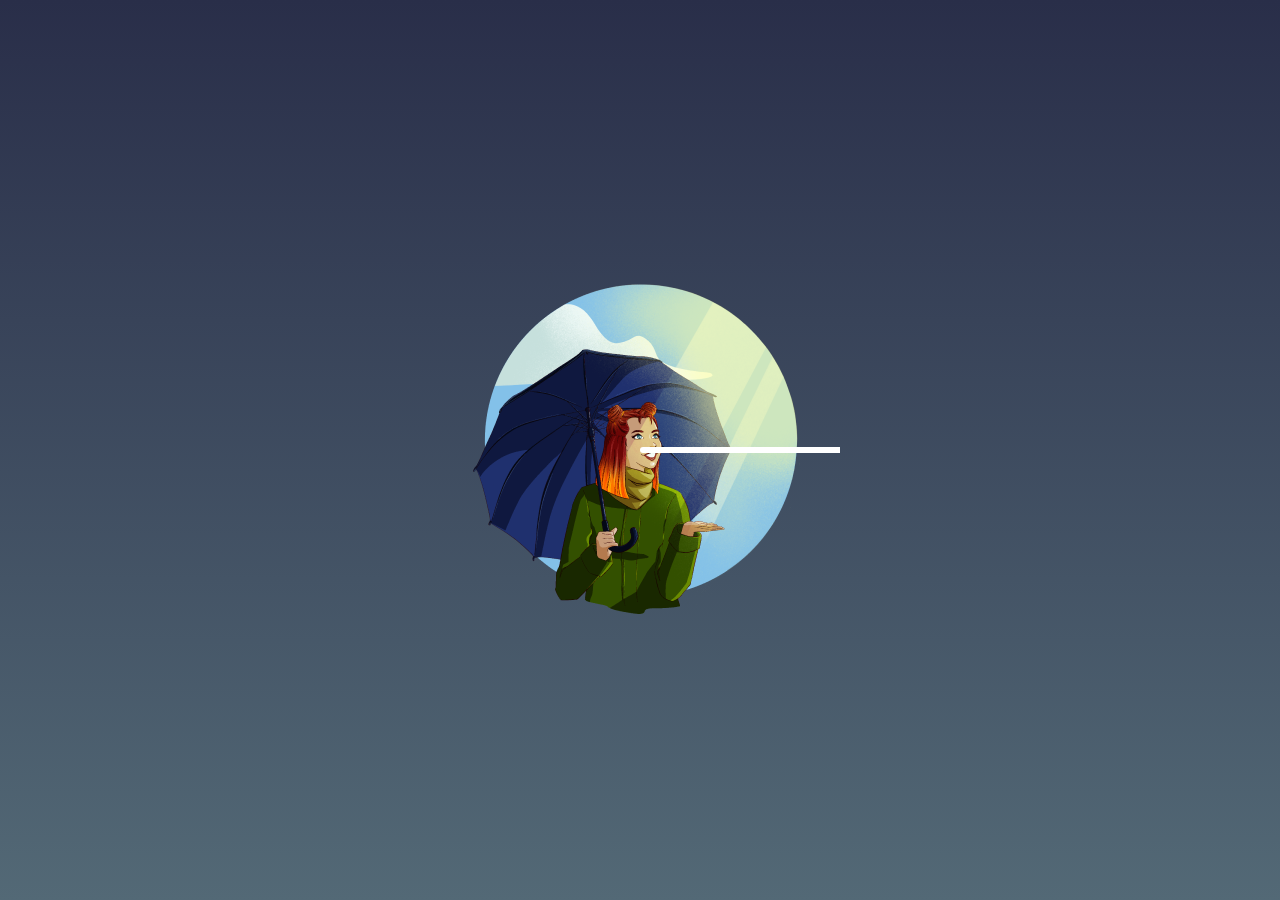
<file: index.html>
<!DOCTYPE html>
<html lang="en">
<head>
  <meta charset="UTF-8">
  <meta http-equiv="X-UA-Compatible" content="IE=edge">
  <meta name="viewport" content="width=device-width, initial-scale=1.0">
  <link rel="preconnect" href="https://fonts.googleapis.com">
  <link rel="preconnect" href="https://fonts.gstatic.com" crossorigin>
  <link href="https://fonts.googleapis.com/css2?family=Nunito:wght@400;600;700&display=swap" rel="stylesheet">
  <link rel="stylesheet" href="./css/index.css">
  <meta name="description" content="La mejor aplicación del clima">
  <title>Weather App</title>



</head>
<body>
  <div class="loading" id="loading"></div>
  <div class="app" id="app" hidden>
    <div class="currentWeather">
      <p id="current-weather-temp" class="currentWeather-temp"></p>
      <div>
        <p id="current-weather-date" class="currentWeather-date"></p>
        <p id="current-weather-city" class="currentWeather-city"></p>
      </div>
    </div>
    <div class="weeklyWeather">
      <div class="weeklyWeather-marker" data-marker="true"></div>
      <div class="tabs" id="tabs">
        <div class="tabList" role="tablist">
          <div class="tab" role="tab" aria-selected="true" id="tab-0">
          </div>
          <div class="tab" role="tab" id="tab-1" >
          </div>
          <div class="tab" role="tab" id="tab-2" >
          </div>
          <div class="tab" role="tab" id="tab-3" >
          </div>
          <div class="tab" role="tab" id="tab-4" >
          </div>
        </div>
      </div>
    </div>
  </div>
  <script src="./js/index.js" type="module"></script>
</body>
</html>
</file>
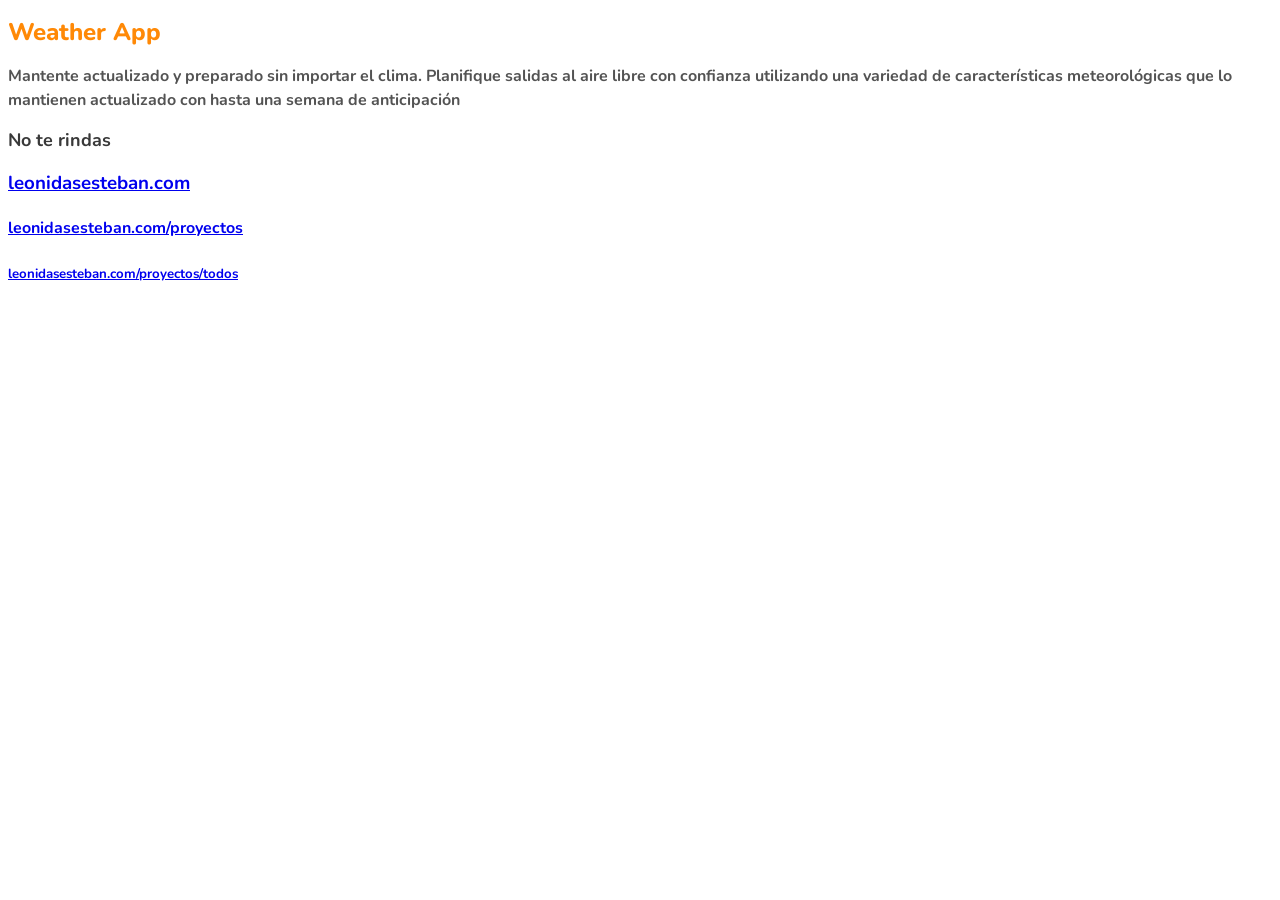
<file: app/weather-base/index.html>
<!DOCTYPE html>
<html lang="en">
<head>
  <meta charset="UTF-8">
  <meta http-equiv="X-UA-Compatible" content="IE=edge">
  <meta name="viewport" content="width=device-width, initial-scale=1.0">
  <link rel="preconnect" href="https://fonts.googleapis.com">
  <link rel="preconnect" href="https://fonts.gstatic.com" crossorigin>
  <link href="https://fonts.googleapis.com/css2?family=Nunito:wght@400;600;700;800&display=swap" rel="stylesheet">
  <link rel="stylesheet" href="./css/index.css">
  <title>Weather App</title>
</head>
<body>
  <h1>Weather App</h1>
  <p>Mantente actualizado y preparado sin importar el clima. Planifique salidas al aire libre con confianza utilizando una variedad de características meteorológicas que lo mantienen actualizado con hasta una semana de anticipación</p>
  <h2>No te rindas</h2>
  <h3><a href="https://leonidasesteban.com/" target="_blank">leonidasesteban.com</a></h3>
  <h4><a href="https://leonidasesteban.com/proyectos" target="_blank">leonidasesteban.com/proyectos</a></h4>
  <h5><a href="https://leonidasesteban.com/proyectos/todos" target="_blank">leonidasesteban.com/proyectos/todos</a></h5>
</body>
</html>
</file>
<file: css/index.css>
@import './global.css';
@import './current-weather.css';
@import './weekly-weather.css';
@import './tabs.css';
@import './day-weather.css';
@import './loading.css';

.app {
  block-size: 100vh;
  background-image: url('../images/morning-clean.jpg');
  background-size: cover;
  background-position: right bottom;
  display: flex;
  flex-direction: column;
  justify-content: flex-end;
  align-items: center;
  gap: 1rem;
}

.app[hidden] {
  display: none;
}
</file>
<file: app/weather-base/css/index.css>
:root { 
  --white: #eff0f3; 
  --black: #393939; 
  --primary: #ff8906; 
  --grey: #535353; 
  --bg: #1f1f1f; 
  --gradient: linear-gradient(0deg, #536976 0%, #292e49 100%); 
  --headline1: 800 1.5rem/normal 'Nunito'; 
  --headline2: 700 1.125rem/normal 'Nunito'; 
  --subtitle1: 600 1.125rem/normal 'Nunito'; 
  --subtitle2: 600 0.75rem/normal 'Nunito'; 
  --body1-regular: 400 1rem/1.5rem 'Nunito'; 
  --body1-bold: 700 1rem/1.5rem 'Nunito'; 
  --body2-regular: 400 0.75rem/normal 'Nunito'; 
  --body2-bold: 700 0.75rem/normal 'Nunito'; 
  --button: 600 0.875rem/1rem 'Nunito'; 
  --caption: 400 0.6875rem/normal 'Nunito'; 
}

body {
  font: var(--body1-regular);
}

h1{
  color: var(--primary);
  font: var(--headline1);
}

h2{
  color: var(--black);
  font: var(--headline2);
}

p{
  color: var(--grey);
  font: var(--body1-bold);
}
</file>
